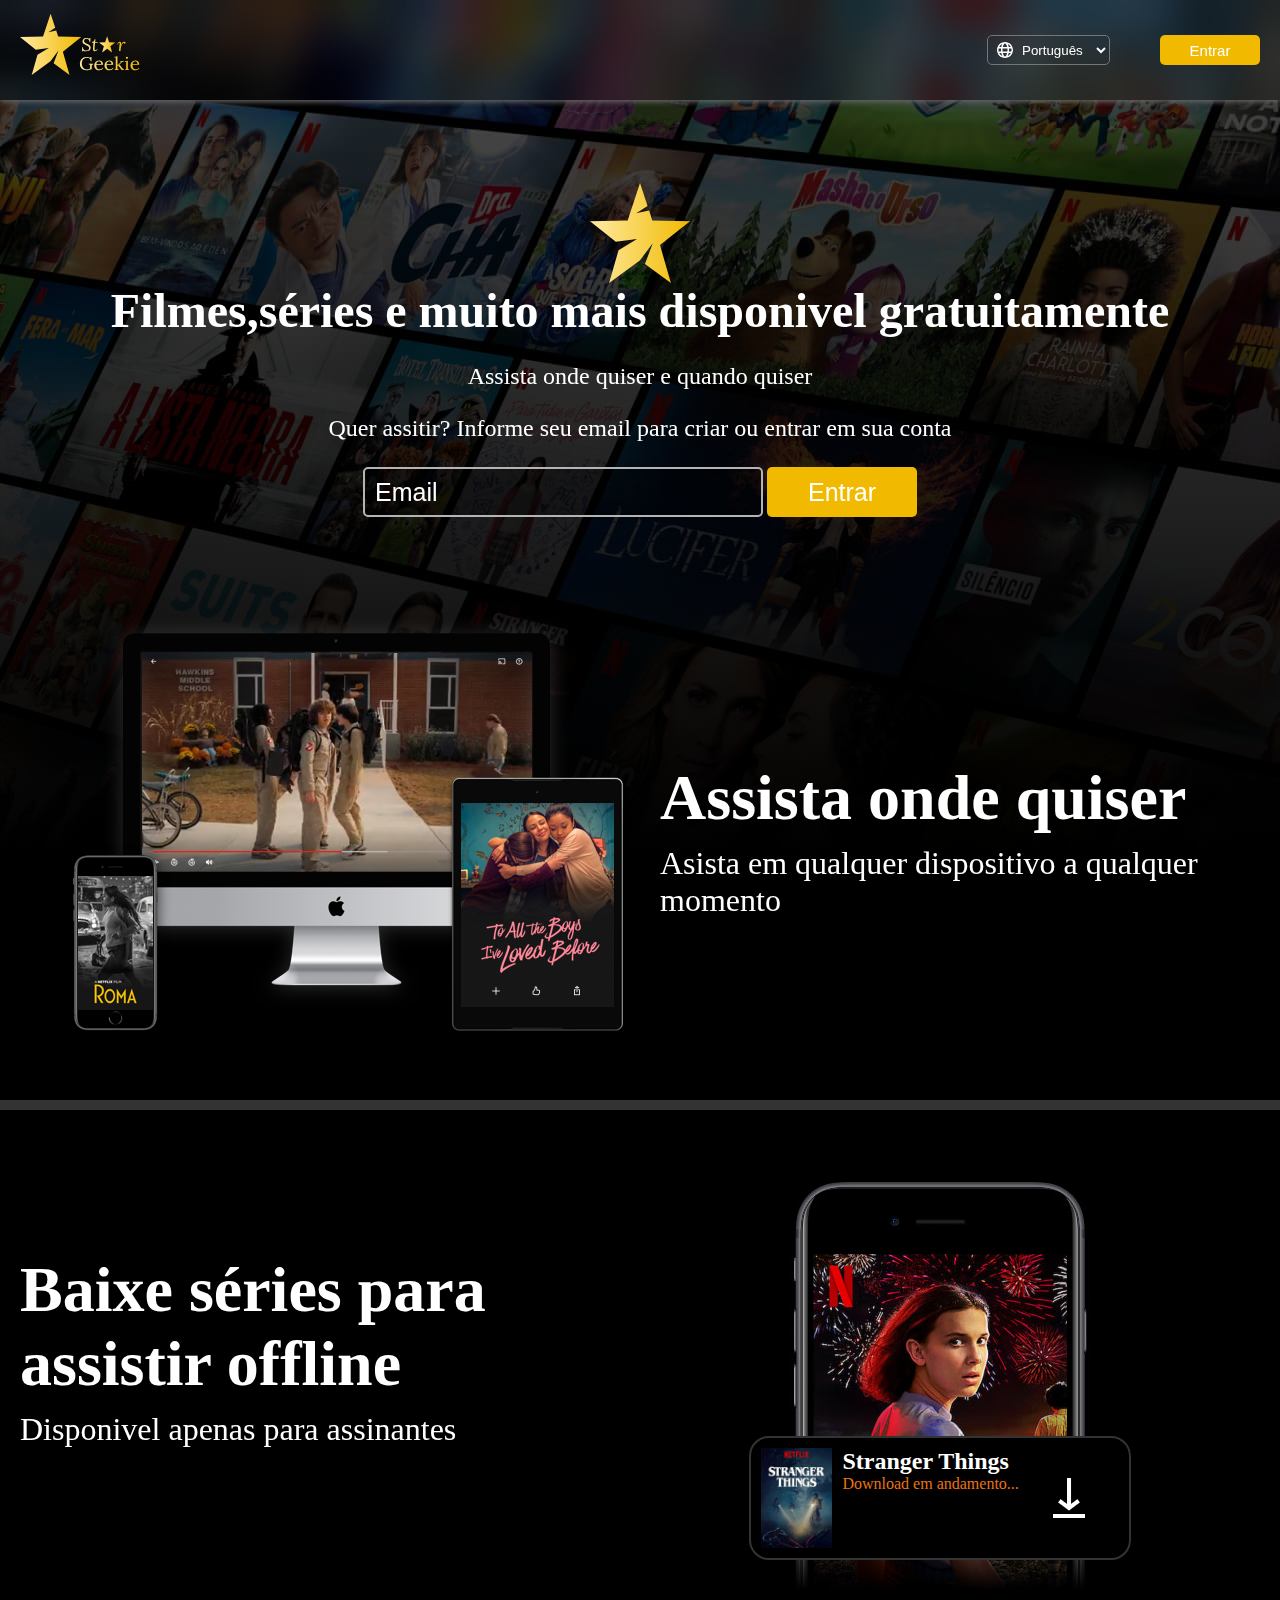
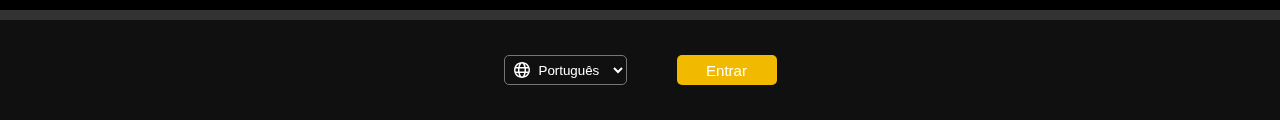
<file: index.html>
<!DOCTYPE html5>
<html lang='pt-BR'>

<head>
    <meta charset='UTF-8'>
    <meta http-equiv='X-UA-Compatible' content='IE=edge'>
    <meta name='viewport' content='width=device-width, initial-scale=1.0'>
    <title>Star Geekie</title>

    <link rel="stylesheet" href="css/root.css">
    <link rel="stylesheet" href="css/index.css">
    <link rel="stylesheet" href="css/img-video.css">

    <link rel="shortcut icon" href="svg/Star geekie.svg">

</head>

<body class="image">

    <header>

        <img src="svg/Star geekie icon.svg" alt="Logo Star geekie" class="Logo">

        <div class="options">

            <div class="langselect">
                <select id="LanguageSelect" name="LanguageSelect">
                    <option selected="" lang="pt" label="Português" value="pt-BR">Português</option>
                    <option lang="en" label="English" value="en-BR">English</option>

                </select>
                <svg class="langselectIcon" width="16" height="16" viewBox="0 0 16 16" fill="none"
                    xmlns="http://www.w3.org/2000/svg" class="Hawkins-Icon Hawkins-Icon-Small" data-name="Globe">
                    <path fill-rule="evenodd" clip-rule="evenodd"
                        d="M8 14.5C8.23033 14.5 8.84266 14.2743 9.48679 12.986C9.76293 12.4337 9.99973 11.7621 10.1748 11H5.8252C6.00027 11.7621 6.23707 12.4337 6.51321 12.986C7.15734 14.2743 7.76967 14.5 8 14.5ZM5.57762 9.5C5.52716 9.02077 5.5 8.51911 5.5 8C5.5 7.48089 5.52716 6.97923 5.57762 6.5H10.4224C10.4728 6.97923 10.5 7.48089 10.5 8C10.5 8.51911 10.4728 9.02077 10.4224 9.5H5.57762ZM11.7092 11C11.4822 12.1217 11.1317 13.117 10.6914 13.9184C12.0137 13.3161 13.0987 12.2837 13.7678 11H11.7092ZM14.3261 9.5H11.9298C11.9759 9.01412 12 8.51269 12 8C12 7.48731 11.9759 6.98588 11.9298 6.5H14.3261C14.4398 6.98152 14.5 7.48373 14.5 8C14.5 8.51627 14.4398 9.01848 14.3261 9.5ZM4.0702 9.5H1.67393C1.56019 9.01848 1.5 8.51627 1.5 8C1.5 7.48373 1.56019 6.98152 1.67393 6.5H4.0702C4.02411 6.98588 4 7.48731 4 8C4 8.51269 4.02411 9.01412 4.0702 9.5ZM2.23221 11H4.29076C4.51779 12.1217 4.86832 13.117 5.30864 13.9184C3.98635 13.3161 2.90128 12.2837 2.23221 11ZM5.8252 5H10.1748C9.99973 4.23793 9.76293 3.56626 9.48679 3.01397C8.84266 1.72571 8.23033 1.5 8 1.5C7.76967 1.5 7.15734 1.72571 6.51321 3.01397C6.23707 3.56626 6.00027 4.23793 5.8252 5ZM11.7092 5H13.7678C13.0987 3.71627 12.0137 2.68389 10.6914 2.08162C11.1317 2.88302 11.4822 3.8783 11.7092 5ZM5.30864 2.08162C4.86832 2.88302 4.51779 3.8783 4.29076 5H2.23221C2.90128 3.71628 3.98635 2.68389 5.30864 2.08162ZM8 0C12.4183 0 16 3.58172 16 8C16 12.4183 12.4183 16 8 16C3.58172 16 0 12.4183 0 8C0 3.58172 3.58172 0 8 0Z"
                        fill="currentColor"></path>
                </svg>
            </div>
            <button id="Entrar">Entrar</button>
        </div>

    </header>

    <main>

        <div class="maintext">
            <img src="svg/Star geekie.svg"  style="height: 100px;">

            <h1>Filmes,séries e muito mais disponivel gratuitamente</h1>
            <p>Assista onde quiser e quando quiser</p>
            <p>Quer assitir? Informe seu email para criar ou entrar em sua conta</p>

            <div class="loginContainer">
                <input type="email" placeholder="Email" id="email"> 
                <button id="Entrar">Entrar</button>
            </div>
        </div>

    </main>

    <section>

        <div class="container">

            <div id="Img-Video">
                <img src="img/device-pile.png" alt="">
                <video autoplay="" playsinline="" muted="" loop="">
                    <source src="img/video/video-devices.m4v" type="video/mp4">
                </video>
            </div>

            <div class="texto">
                <h1>Assista onde quiser</h1>
                <p>Asista em qualquer dispositivo a qualquer momento</p>
            </div>

        </div>

    </section>
    <hr class="Separador">
    <section>
        <div class="container">
            <div class="texto">
                <h1>Baixe séries para assistir offline</h1>
                <p>Disponivel apenas para assinantes</p>
            </div>

            <div id="Img-Video">
                <div class="container_DW">
                    <img src="img/mobile-0819.jpg" alt="">

                    <div class="DW">
                        <img src="img/boxshot.png" id="imgdw" alt="">
                        <div class="textos">
                            <h2>Stranger Things</h2>
                            <p>Download em andamento...</p>
                        </div>
                        <img src="img/download-icon.gif" id="gifdw" alt="">
                    </div>

                </div>
            </div>
        </div>
    </section>
    <hr class="Separador">

    <footer>
        <div class="options">

            <div class="langselect">
                <select id="LanguageSelect" name="LanguageSelect">
                    <option selected="" lang="pt" label="Português" value="pt-BR">Português</option>
                    <option lang="en" label="English" value="en-BR">English</option>

                </select>
                <svg class="langselectIcon" width="16" height="16" viewBox="0 0 16 16" fill="none"
                    xmlns="http://www.w3.org/2000/svg" class="Hawkins-Icon Hawkins-Icon-Small" data-name="Globe">
                    <path fill-rule="evenodd" clip-rule="evenodd"
                        d="M8 14.5C8.23033 14.5 8.84266 14.2743 9.48679 12.986C9.76293 12.4337 9.99973 11.7621 10.1748 11H5.8252C6.00027 11.7621 6.23707 12.4337 6.51321 12.986C7.15734 14.2743 7.76967 14.5 8 14.5ZM5.57762 9.5C5.52716 9.02077 5.5 8.51911 5.5 8C5.5 7.48089 5.52716 6.97923 5.57762 6.5H10.4224C10.4728 6.97923 10.5 7.48089 10.5 8C10.5 8.51911 10.4728 9.02077 10.4224 9.5H5.57762ZM11.7092 11C11.4822 12.1217 11.1317 13.117 10.6914 13.9184C12.0137 13.3161 13.0987 12.2837 13.7678 11H11.7092ZM14.3261 9.5H11.9298C11.9759 9.01412 12 8.51269 12 8C12 7.48731 11.9759 6.98588 11.9298 6.5H14.3261C14.4398 6.98152 14.5 7.48373 14.5 8C14.5 8.51627 14.4398 9.01848 14.3261 9.5ZM4.0702 9.5H1.67393C1.56019 9.01848 1.5 8.51627 1.5 8C1.5 7.48373 1.56019 6.98152 1.67393 6.5H4.0702C4.02411 6.98588 4 7.48731 4 8C4 8.51269 4.02411 9.01412 4.0702 9.5ZM2.23221 11H4.29076C4.51779 12.1217 4.86832 13.117 5.30864 13.9184C3.98635 13.3161 2.90128 12.2837 2.23221 11ZM5.8252 5H10.1748C9.99973 4.23793 9.76293 3.56626 9.48679 3.01397C8.84266 1.72571 8.23033 1.5 8 1.5C7.76967 1.5 7.15734 1.72571 6.51321 3.01397C6.23707 3.56626 6.00027 4.23793 5.8252 5ZM11.7092 5H13.7678C13.0987 3.71627 12.0137 2.68389 10.6914 2.08162C11.1317 2.88302 11.4822 3.8783 11.7092 5ZM5.30864 2.08162C4.86832 2.88302 4.51779 3.8783 4.29076 5H2.23221C2.90128 3.71628 3.98635 2.68389 5.30864 2.08162ZM8 0C12.4183 0 16 3.58172 16 8C16 12.4183 12.4183 16 8 16C3.58172 16 0 12.4183 0 8C0 3.58172 3.58172 0 8 0Z"
                        fill="currentColor"></path>
                </svg>
            </div>
            <button id="Entrar">Entrar</button>
        </div>
    </footer>

    <script src="js/index.js"></script>

</body>

</html>
</file>
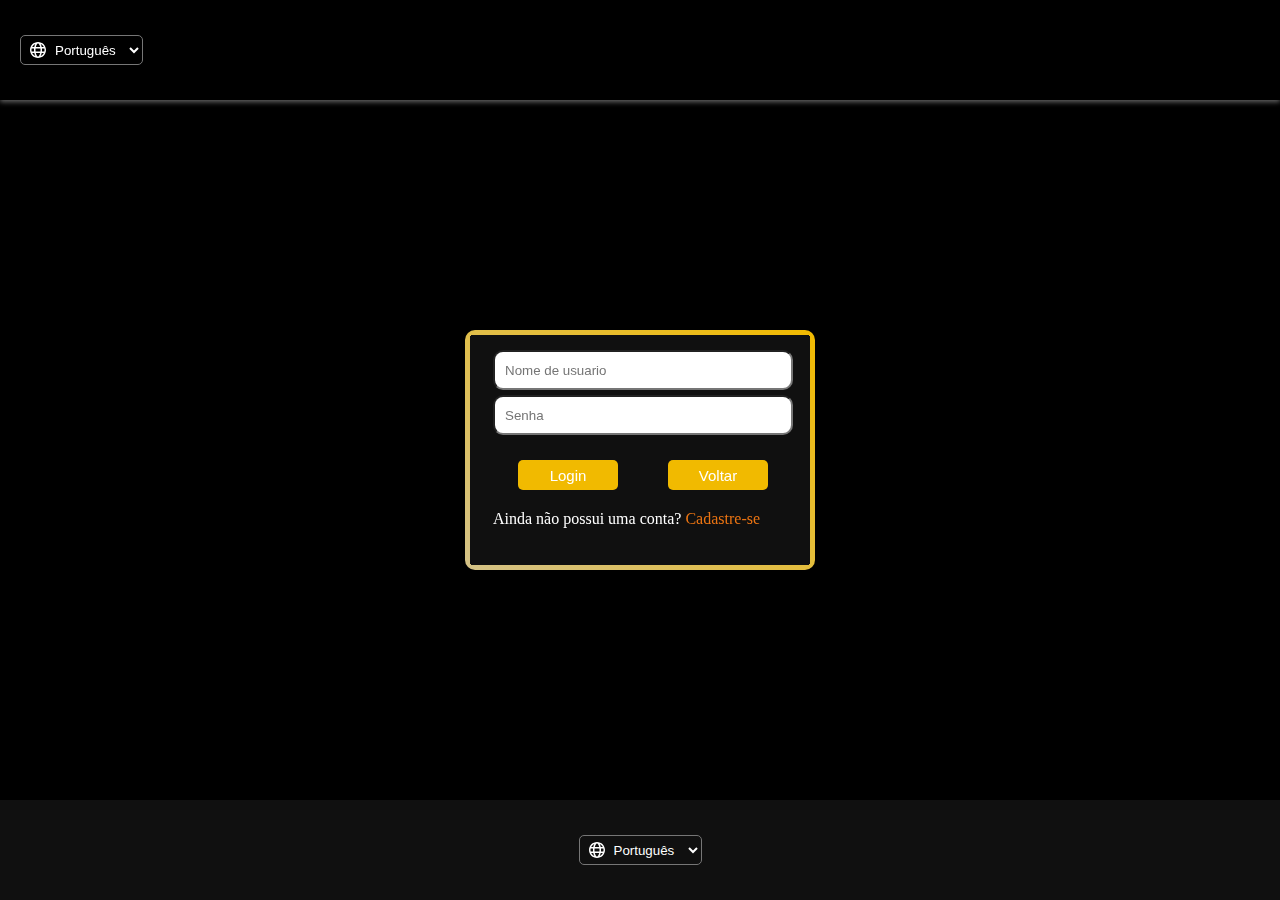
<file: html/login.html>
<!DOCTYPE html5>
<html lang='pt-BR'>


<head>
    <meta charset='UTF-8'>
    <meta http-equiv='X-UA-Compatible' content='IE=edge'>
    <meta name='viewport' content='width=device-width, initial-scale=1.0'>
    <title>Star Geekie - login & sing up</title>

    <link rel="stylesheet" href="../css/root.css">
    <link rel="stylesheet" href="../css/index.css">
    <link rel="stylesheet" href="../css/login-singup.css">

    <link rel="shortcut icon" href="svg/Star geekie.svg">

</head>

<body>

    <header>
        <div class="options">

            <div class="langselect">
                <select id="LanguageSelect" name="LanguageSelect">
                    <option selected="" lang="pt" label="Português" value="pt-BR">Português</option>
                    <option lang="en" label="English" value="en-BR">English</option>

                </select>
                <svg class="langselectIcon" width="16" height="16" viewBox="0 0 16 16" fill="none"
                    xmlns="http://www.w3.org/2000/svg" class="Hawkins-Icon Hawkins-Icon-Small" data-name="Globe">
                    <path fill-rule="evenodd" clip-rule="evenodd"
                        d="M8 14.5C8.23033 14.5 8.84266 14.2743 9.48679 12.986C9.76293 12.4337 9.99973 11.7621 10.1748 11H5.8252C6.00027 11.7621 6.23707 12.4337 6.51321 12.986C7.15734 14.2743 7.76967 14.5 8 14.5ZM5.57762 9.5C5.52716 9.02077 5.5 8.51911 5.5 8C5.5 7.48089 5.52716 6.97923 5.57762 6.5H10.4224C10.4728 6.97923 10.5 7.48089 10.5 8C10.5 8.51911 10.4728 9.02077 10.4224 9.5H5.57762ZM11.7092 11C11.4822 12.1217 11.1317 13.117 10.6914 13.9184C12.0137 13.3161 13.0987 12.2837 13.7678 11H11.7092ZM14.3261 9.5H11.9298C11.9759 9.01412 12 8.51269 12 8C12 7.48731 11.9759 6.98588 11.9298 6.5H14.3261C14.4398 6.98152 14.5 7.48373 14.5 8C14.5 8.51627 14.4398 9.01848 14.3261 9.5ZM4.0702 9.5H1.67393C1.56019 9.01848 1.5 8.51627 1.5 8C1.5 7.48373 1.56019 6.98152 1.67393 6.5H4.0702C4.02411 6.98588 4 7.48731 4 8C4 8.51269 4.02411 9.01412 4.0702 9.5ZM2.23221 11H4.29076C4.51779 12.1217 4.86832 13.117 5.30864 13.9184C3.98635 13.3161 2.90128 12.2837 2.23221 11ZM5.8252 5H10.1748C9.99973 4.23793 9.76293 3.56626 9.48679 3.01397C8.84266 1.72571 8.23033 1.5 8 1.5C7.76967 1.5 7.15734 1.72571 6.51321 3.01397C6.23707 3.56626 6.00027 4.23793 5.8252 5ZM11.7092 5H13.7678C13.0987 3.71627 12.0137 2.68389 10.6914 2.08162C11.1317 2.88302 11.4822 3.8783 11.7092 5ZM5.30864 2.08162C4.86832 2.88302 4.51779 3.8783 4.29076 5H2.23221C2.90128 3.71628 3.98635 2.68389 5.30864 2.08162ZM8 0C12.4183 0 16 3.58172 16 8C16 12.4183 12.4183 16 8 16C3.58172 16 0 12.4183 0 8C0 3.58172 3.58172 0 8 0Z"
                        fill="currentColor"></path>
                </svg>
            </div>
        </div>

    </header>

    <main>
        <input type="file" accept="image/png, image/gif, image/jpeg" style="position: absolute; opacity: 0;" id="pfpInput">

        <div class="box Login"> <!-- SingUp -->
            <div class="LoginBox active">

                <div class="inputs">
                    <input type="text" id="UserNameLog" placeholder="Nome de usuario">
                    <input type="text" id="PasswordLog" placeholder="Senha">
                </div>
    
                <div class="butons">
                    <button onclick="Login()">Login</button>
                    <button onclick="window.location.href = '../index.html'">Voltar</button>
                </div>
    
                <p>Ainda não possui uma conta? <a onclick="Mudar()" href="#">Cadastre-se</a></p>
                <p id="Alerta">asdasdasdasdas</p>
    
            </div>
            <div class="SingUpBox ">
                <div class="inputs">
                    <input type="text" id="UserName" placeholder="Nome de usuario">
                    <input type="text" id="Email" placeholder="Email">
                    <input type="text" id="Password" placeholder="Senha">
                    <input type="text" id="ConfirmPassword" placeholder="Confirmar Senha">
                    <input type="button" id="pfpInputBtn" value="Escolha uma foto de perfil">
                </div>
    
                <div class="butons">
                    <button onclick="SingUp()">Sing-Up</button>
                    <button onclick="Mudar()">Voltar</button>
                </div>
    
                <div class="text"><p>Li e concordo com os <a href="#">termos de uso</a></p><input type="checkbox" name="" id="checkbox"></div>
                <p id="Alerta">asdasdasdasdas</p>
            
            </div>
        </div>

    </main>

    <footer>
        <div class="options">

            <div class="langselect">
                <select id="LanguageSelect" name="LanguageSelect">
                    <option selected="" lang="pt" label="Português" value="pt-BR">Português</option>
                    <option lang="en" label="English" value="en-BR">English</option>

                </select>
                <svg class="langselectIcon" width="16" height="16" viewBox="0 0 16 16" fill="none"
                    xmlns="http://www.w3.org/2000/svg" class="Hawkins-Icon Hawkins-Icon-Small" data-name="Globe">
                    <path fill-rule="evenodd" clip-rule="evenodd"
                        d="M8 14.5C8.23033 14.5 8.84266 14.2743 9.48679 12.986C9.76293 12.4337 9.99973 11.7621 10.1748 11H5.8252C6.00027 11.7621 6.23707 12.4337 6.51321 12.986C7.15734 14.2743 7.76967 14.5 8 14.5ZM5.57762 9.5C5.52716 9.02077 5.5 8.51911 5.5 8C5.5 7.48089 5.52716 6.97923 5.57762 6.5H10.4224C10.4728 6.97923 10.5 7.48089 10.5 8C10.5 8.51911 10.4728 9.02077 10.4224 9.5H5.57762ZM11.7092 11C11.4822 12.1217 11.1317 13.117 10.6914 13.9184C12.0137 13.3161 13.0987 12.2837 13.7678 11H11.7092ZM14.3261 9.5H11.9298C11.9759 9.01412 12 8.51269 12 8C12 7.48731 11.9759 6.98588 11.9298 6.5H14.3261C14.4398 6.98152 14.5 7.48373 14.5 8C14.5 8.51627 14.4398 9.01848 14.3261 9.5ZM4.0702 9.5H1.67393C1.56019 9.01848 1.5 8.51627 1.5 8C1.5 7.48373 1.56019 6.98152 1.67393 6.5H4.0702C4.02411 6.98588 4 7.48731 4 8C4 8.51269 4.02411 9.01412 4.0702 9.5ZM2.23221 11H4.29076C4.51779 12.1217 4.86832 13.117 5.30864 13.9184C3.98635 13.3161 2.90128 12.2837 2.23221 11ZM5.8252 5H10.1748C9.99973 4.23793 9.76293 3.56626 9.48679 3.01397C8.84266 1.72571 8.23033 1.5 8 1.5C7.76967 1.5 7.15734 1.72571 6.51321 3.01397C6.23707 3.56626 6.00027 4.23793 5.8252 5ZM11.7092 5H13.7678C13.0987 3.71627 12.0137 2.68389 10.6914 2.08162C11.1317 2.88302 11.4822 3.8783 11.7092 5ZM5.30864 2.08162C4.86832 2.88302 4.51779 3.8783 4.29076 5H2.23221C2.90128 3.71628 3.98635 2.68389 5.30864 2.08162ZM8 0C12.4183 0 16 3.58172 16 8C16 12.4183 12.4183 16 8 16C3.58172 16 0 12.4183 0 8C0 3.58172 3.58172 0 8 0Z"
                        fill="currentColor"></path>
                </svg>
            </div>
        </div>
    </footer>

    <script src="../js/index.js"></script>
    <script src="../js/login.js"></script>

</body>

</html>
</file>
<file: css/root.css>
:root {

    --Body_Bg: linear-gradient(to top, black,black,rgba(0, 0, 0, 0.589));
    --Body_Bg_normal: black;
    --Textos: rgb(255,255,255);

    /* !:> BaseColors */
    --Grad: linear-gradient(to right, #ffeaa2,#f1ba00);
    --Pri: #d4c287;
    --Sec: #f1ba00;
    --LinkColor: #eb7412;

    /* !:>Buttons */
    --Log_Out: #ff7300;
    --Log_Out_hover: #a04e0a;

    /* ?:>Inputs */
    --Inputs_background:rgba(0, 0, 0, 0.329);
    --Inputs_border:rgb(180, 180, 180);

    /** :>Separadores */
    --Per_Bg: #333;
    --Foo_Bg: #101010;

    /* ?:>Cards e lsitas perfil */
    --orange: #ff790b;
    --item_bg: #3e3349;
    --Pro_list_bg :#191220;
    --Button_bg:#544663;
}

*{
    margin: 0;
    padding: 0;
    box-sizing: border-box;
}
</file>
<file: css/index.css>
body {
    background: var(--Body_Bg_normal);
    background-repeat: no-repeat;
    color: var(--Textos); 
}
body.image {
    background: var(--Body_Bg), url("../img/Index.header.jpg");
}

.Separador {
    height: 10px;
    background: var(--Per_Bg);
    border: none;
}

/* !:> Header */

header {
    display: flex;
    align-items: center;
    justify-content: space-between;

    padding-left: 20px;
    padding-right: 20px;

    height: 100px;
    backdrop-filter: blur(20px);
    position: relative;
    top: 0;
    box-shadow: 0px 2px 5px 0px rgba(102,102,102,1);
}

.Logo {
    height: 120px;
}

.langselect {position: relative;}
.langselect svg {
    color: rgb(255,255,255);

}
.langselect select{
    height: 30px;
    padding-left: 30px;
    padding-right: 10px;
    color: var(--Textos);
    background: transparent;
    border-radius: 5px;
}
.langselect select option {
    background: rgba(0, 0, 0, 0.808);
    border-radius: 5px;
}
.langselect .langselectIcon {
    position: absolute;
    left: 10px;
    top: 7px;
}

.options {
    display: flex;
}
.options button {
    width: 100px;
    margin-left: 50px;
    font-size: 15px;
    background: var(--Sec);
    color: var(--Textos);
    border: none;
    border-radius: 5px;
    transition: .5s;
    cursor: pointer;
}
.options button:hover {
    background: var(--Pri);
    color: var(--Textos);
}

/* ?:> Main */
section,
main {
    height: 500px;
}
.maintext {
    display: flex;
    align-items: center;
    justify-content: center;
    flex-direction: column;
    height: 100%;
}

.maintext h1 {
    font-size: 3rem;
    font-weight: 900;
    margin-bottom: 25px;
}
.maintext p {
    font-size: 1.5rem;
    margin-bottom: 25px;
    font-weight: 400;
}

.maintext input{
    height: 50px;
    width: 400px;
    padding-left: 10px;
    font-size: 25px;
    color: var(--Textos);
    background:var(--Inputs_background);
    border: 2px solid var(--Inputs_border);
    border-radius: 5px;
}
.maintext input::placeholder {
    color: var(--Textos);
}
.maintext button {
    width: 150px;
    height: 50px;
    font-size: 25px;
    background: var(--Sec);
    color: var(--Textos);
    border: none;
    border-radius: 5px;
    transition: .5s;
    cursor: pointer;
}
.maintext button:hover {
    background: var(--Pri);
    color: var(--Textos);
}

/* !:>Footer */
footer {
    height: 100px;
    background: var(--Foo_Bg);

    display: flex;
    align-items: center;
    justify-content: center;
}
</file>
<file: css/img-video.css>
/** :> container */



.container {
    display: flex;
    align-items: center;
    margin-left: 20px;
    margin-right: 20px;
}

.container .texto {
    height: 100%;
    display: flex;
    flex-direction: column;
}

.container .texto h1 {
    font-size: 4rem;
    font-weight: 900;
    margin-bottom: 10px;
}

.container .texto p {
    font-size: 2rem;
    font-weight: 400;
}

#Img-Video {
    position: relative;
}

#Img-Video video {
    position: absolute;
    height: 220px;
    top: 53px;
    left: 122px;
    z-index: -1;
}


/* !:>Container de download */
.container_DW {
    position: relative;
}

.container_DW #imgdw {
    height: 100px;
}

.container_DW .DW {
    position: absolute;
    bottom: 30px;
    left: 129px;
    display: flex;
    background: black;
    padding: 10px;
    border: 2px solid var(--Per_Bg);
    border-radius: 20px;
}
.container_DW .DW .textos{margin-left: 10px;}
.container_DW .DW .textos p {color: var(--LinkColor); }
</file>
<file: css/login-singup.css>
main {
    height: calc(100% - 200px);
    display: flex;
    align-items: center;
    justify-content: center;
}
.box {
    background: radial-gradient(circle at 100% 100%, var(--Foo_Bg) 0, var(--Foo_Bg) 3px, transparent 3px) 0% 0%/8px 8px no-repeat,
    radial-gradient(circle at 0 100%, var(--Foo_Bg) 0, var(--Foo_Bg) 3px, transparent 3px) 100% 0%/8px 8px no-repeat,
    radial-gradient(circle at 100% 0, var(--Foo_Bg) 0, var(--Foo_Bg) 3px, transparent 3px) 0% 100%/8px 8px no-repeat,
    radial-gradient(circle at 0 0, var(--Foo_Bg) 0, var(--Foo_Bg) 3px, transparent 3px) 100% 100%/8px 8px no-repeat,
    linear-gradient(var(--Foo_Bg), var(--Foo_Bg)) 50% 50%/calc(100% - 10px) calc(100% - 16px) no-repeat,
    linear-gradient(var(--Foo_Bg), var(--Foo_Bg)) 50% 50%/calc(100% - 16px) calc(100% - 10px) no-repeat,
    linear-gradient(40deg,var(--Pri) , var(--Sec) 100%);

    width: fit-content;

    padding: 20px;
    border-radius: 10px;
    overflow: hidden;
    position: relative;

    display: flex;
    justify-content: center;
    transition: .5s;
    height: 220px;
    width: 350px;
}

.box.Login {
    height: 240px;
}
.box.SingUp {
    height: 370px;
}

a{
    color: var(--LinkColor);
    text-decoration: none;
}

.text {
    display: flex;
}
.text input {
    margin-left: 10px;
}

#Alerta {
    text-align: center;
    margin-bottom: 5px;
    color: rgb(255, 29, 29);
    display: none;
}

.SingUpBox .inputs,
.LoginBox .inputs {
    display: flex;
    border-radius: 10px;
    flex-direction: column;
    margin-bottom: 20px;
}

.SingUpBox .inputs input,
.LoginBox .inputs input{
    height: 40px;
    width: 100%;
    padding-left: 10px;
    margin-bottom: 5px;
    border-radius: 10px;
}

.SingUpBox .butons,
.LoginBox .butons {
    margin-bottom: 20px;
    display: flex;
    align-items: center;
    justify-content: space-around;

}

.SingUpBox .inputs input[type="button"],
.SingUpBox .butons button,
.LoginBox .butons button {
    width: 100px;
    font-size: 15px;
    height: 30px;
    background: var(--Sec);
    color: var(--Textos);
    border: none;
    border-radius: 5px;
    transition: .5s;
    cursor: pointer;
}

.SingUpBox .inputs input[type="button"] {
    width: 100%;
    height: 30px;
}

.SingUpBox .inputs input[type="button"]:hover,
.SingUpBox .butons button:hover,
.LoginBox .butons button:hover {
    background: var(--Pri);
    color: var(--Textos);
}

.LoginBox,
.SingUpBox {width: 100%;}


.SingUpBox {
    position: absolute;
    left: 400px;
    transition: .5s;
}
.LoginBox {
    position: absolute;
    left: -400px;
    width: 350px;
}
.SingUpBox.active {
    left: 8%;
    width: 300px;
}
.LoginBox.active {
    transition: .5s;
    left: 8%;
    width: 300px;
}
</file>
